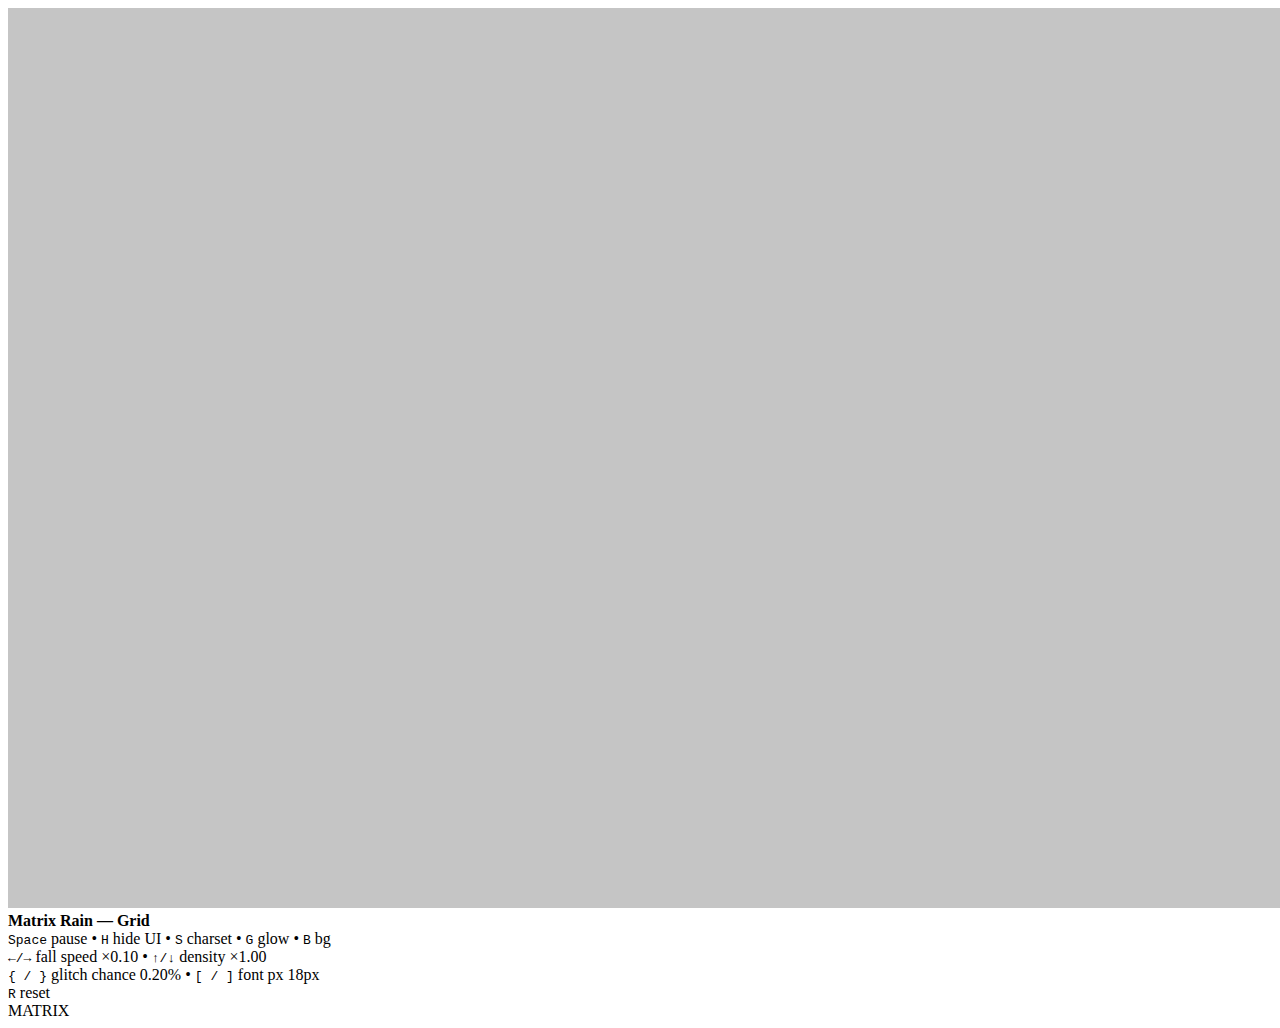
<file: index.html>
<!doctype html>
<html lang="en">
<head>
  <meta charset="utf-8" />
  <meta name="viewport" content="width=device-width, initial-scale=1" />
  <title>Matrix Digital Rain — Grid</title>
  <link rel="stylesheet" href="style.css" />
</head>
<body>
  <canvas id="matrix"></canvas>

  <div class="hud" id="hud">
    <div class="row"><strong>Matrix Rain — Grid</strong></div>
    <div class="row">
      <kbd>Space</kbd> pause • <kbd>H</kbd> hide UI •
      <kbd>S</kbd> charset • <kbd>G</kbd> glow • <kbd>B</kbd> bg
    </div>
    <div class="row">
      <kbd>←/→</kbd> fall speed <span class="val" id="vSpeed"></span> •
      <kbd>↑/↓</kbd> density <span class="val" id="vDensity"></span>
    </div>
    <div class="row">
      <kbd>{ / }</kbd> glitch chance <span class="val" id="vGlitch"></span> •
      <kbd>[ / ]</kbd> font px <span class="val" id="vFont"></span>
    </div>
    <div class="row"><kbd>R</kbd> reset</div>
  </div>
  <div class="brand" id="brand">MATRIX</div>
  
</body>
  <script src="script.js"></script>
</html>
</file>
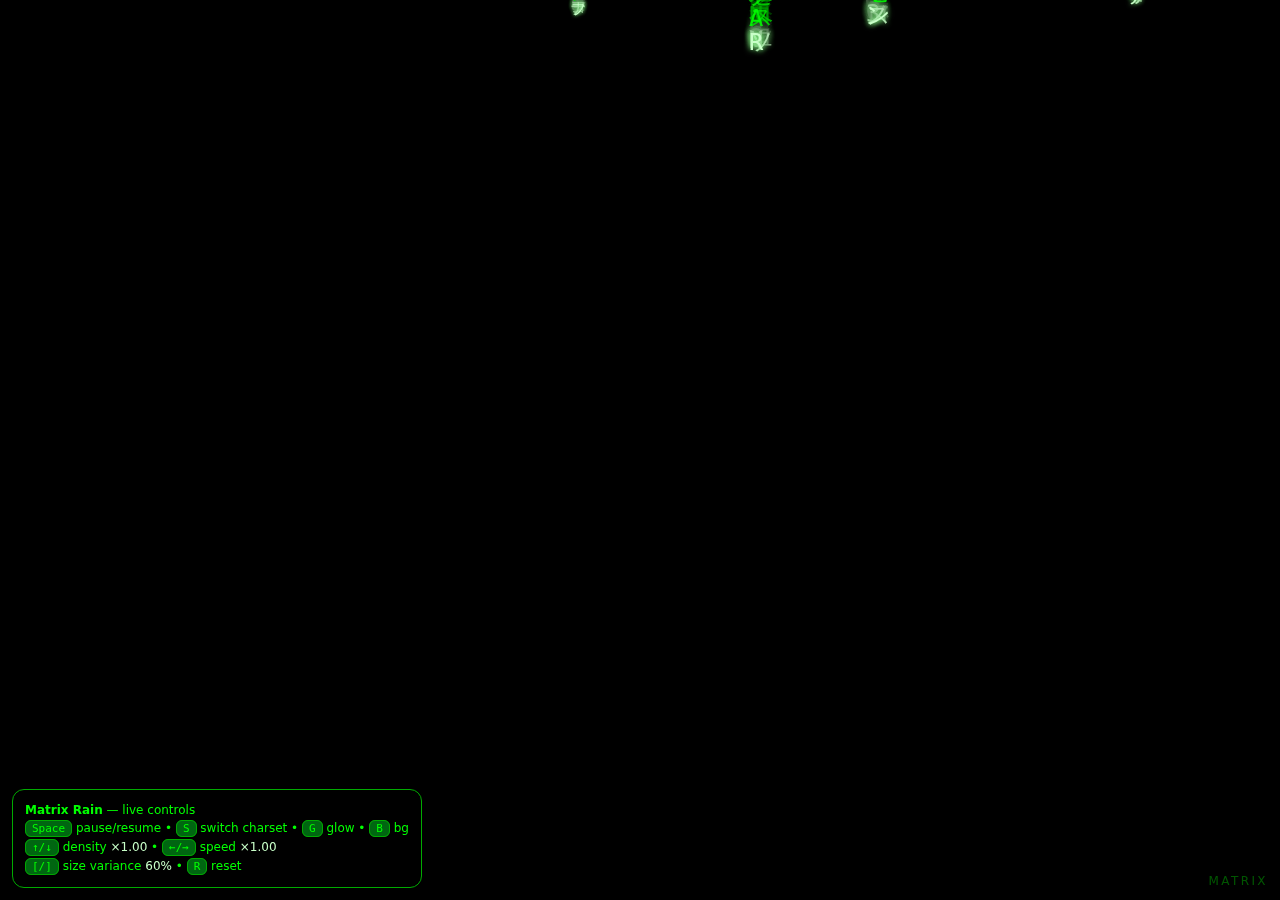
<file: Matrix Digital Rain.html>
<!doctype html>
<html lang="en">
<head>
  <meta charset="utf-8" />
  <meta name="viewport" content="width=device-width, initial-scale=1" />
  <title>Matrix Digital Rain</title>
  <style>
    :root{
      --bg:#000;
      --fg:#0f0;
      --lead:#c8ffc8;
    }
    html,body{height:100%;margin:0;background:var(--bg);color:var(--fg);font-family:system-ui, -apple-system, Segoe UI, Roboto, Ubuntu, Cantarell, 'Noto Sans', 'Hiragino Kaku Gothic ProN', 'Yu Gothic', 'Microsoft YaHei UI', Arial, sans-serif;}
    canvas{display:block;width:100vw;height:100vh;position:fixed;inset:0;}
    .hud{position:fixed;left:12px;bottom:12px;background:#0009;border:1px solid #0a0;padding:10px 12px;border-radius:12px;font-size:12px;line-height:1.35;backdrop-filter: blur(2px); user-select:none}
    .hud kbd{background:#061; border:1px solid #0a0; padding:1px 6px; border-radius:6px; font-family:ui-monospace, SFMono-Regular, Menlo, Consolas, monospace; font-size:11px}
    .hud .row{margin:2px 0}
    .hud .val{color:var(--lead)}
    .brand{position:fixed;right:12px;bottom:12px;color:#0a0;font-size:12px;opacity:.5;letter-spacing:.2em}
    .hidden{display:none}
  </style>
</head>
<body>
  <canvas id="matrix"></canvas>
  <div class="hud" id="hud">
    <div class="row"><strong>Matrix Rain</strong> — live controls</div>
    <div class="row"><kbd>Space</kbd> pause/resume • <kbd>S</kbd> switch charset • <kbd>G</kbd> glow • <kbd>B</kbd> bg </div>
    <div class="row"><kbd>↑/↓</kbd> density <span class="val" id="vDensity"></span> • <kbd>←/→</kbd> speed <span class="val" id="vSpeed"></span></div>
    <div class="row"><kbd>[/]</kbd> size variance <span class="val" id="vVar"></span> • <kbd>R</kbd> reset</div>
  </div>
  <div class="brand">MATRIX</div>

<script>
(() => {
  const canvas = document.getElementById('matrix');
  const ctx = canvas.getContext('2d');

  // --- Character sets (inspired by the films) ---
  const SETS = [
    // Canon: latin + numerals + katakana
    "アイウエオカキクケコサシスセソタチツテトナニヌネノハヒフヘホマミムメモヤユヨラリルレロワン0123456789ABCDEFGHIJKLMNOPQRSTUVWXYZ",
    // Dense symbols
    "ｱｲｳｴｵｶｷｸｹｺｻｼｽｾｿﾀﾁﾂﾃﾄﾅﾆﾇﾈﾉﾊﾋﾌﾍﾎﾏﾐﾑﾒﾓﾔﾕﾖﾗﾘﾙﾚﾛﾜﾝ0123456789@#$%&*+=-ABCDEFGHIJKLMNOPQRSTUVWXYZ",
    // Minimal numeric
    "0123456789",
  ];

  // --- Configurable parameters ---
  const config = {
    charsetIndex: 0,
    baseFont: 18,          // base font size in px
    sizeVariance: 0.6,     // 0..1 variance across columns
    speed: 1.0,            // global speed multiplier
    density: 1.0,          // columns density (1.0 = base)
    glow: true,            // neon glow
    bgMode: 0,             // 0 black, 1 very dark gradient, 2 desaturated scanline
    paused: false,
  };

  // HUD bindings
  const vDensity = document.getElementById('vDensity');
  const vSpeed = document.getElementById('vSpeed');
  const vVar = document.getElementById('vVar');
  const hud = document.getElementById('hud');
  const updateHUD = () => {
    vDensity.textContent = `×${config.density.toFixed(2)}`;
    vSpeed.textContent = `×${config.speed.toFixed(2)}`;
    vVar.textContent = `${Math.round(config.sizeVariance*100)}%`;
  };

  // --- Handle high DPI and resizing ---
  const state = {
    w: 0,
    h: 0,
    dpr: Math.max(1, Math.min(2, window.devicePixelRatio || 1)),
    columns: [],
  };

  function resize(){
    const { innerWidth: cssW, innerHeight: cssH } = window;
    state.w = Math.floor(cssW * state.dpr);
    state.h = Math.floor(cssH * state.dpr);
    canvas.width = state.w;
    canvas.height = state.h;
    canvas.style.width = cssW + 'px';
    canvas.style.height = cssH + 'px';
    spawnColumns();
  }
  window.addEventListener('resize', resize);

  // --- Column / Stream model ---
  function rand(min, max){ return Math.random()*(max-min)+min; }
  function choice(arr){ return arr[(Math.random()*arr.length)|0]; }

  function spawnColumns(){
    const charset = SETS[config.charsetIndex];
    const base = config.baseFont * state.dpr; // scale font for DPR
    const minSize = Math.max(10, base * (1 - config.sizeVariance));
    const maxSize = base * (1 + config.sizeVariance);

    // Desired column width roughly equals font size.
    // Compute number of columns from an average font size.
    const avgSize = (minSize + maxSize) / 2;
    const colWidth = avgSize;
    const idealCols = Math.floor(state.w / colWidth * config.density);

    state.columns = new Array(Math.max(1, idealCols)).fill(0).map((_, i) => {
      const fontSize = rand(minSize, maxSize);
      const x = Math.floor((i + Math.random()*0.2) * (state.w / idealCols));
      const speed = rand(0.6, 1.6) * fontSize * 0.035; // speed scales with size
      return {
        x,
        y: rand(-state.h, 0),
        fontSize,
        step: Math.max(12, Math.floor(rand(12, 28))), // how many chars visible in the tail
        velocity: speed,
        trail: [],
        charset,
      };
    });
  }

  // --- Drawing ---
  function drawBackground(){
    if(config.bgMode === 0){
      // subtle motion blur fade
      ctx.fillStyle = 'rgba(0,0,0,0.12)';
      ctx.fillRect(0,0,state.w,state.h);
    } else if(config.bgMode === 1){
      const g = ctx.createLinearGradient(0,0,0,state.h);
      g.addColorStop(0,'rgba(0,10,0,0.3)');
      g.addColorStop(1,'rgba(0,0,0,0.6)');
      ctx.fillStyle = g;
      ctx.fillRect(0,0,state.w,state.h);
    } else {
      // scanline fade
      ctx.fillStyle = 'rgba(0,0,0,0.18)';
      ctx.fillRect(0,0,state.w,state.h);
      ctx.globalCompositeOperation = 'overlay';
      ctx.fillStyle = 'rgba(0,16,0,0.15)';
      for(let y=0; y<state.h; y+=2){
        ctx.fillRect(0,y,state.w,1);
      }
      ctx.globalCompositeOperation = 'source-over';
    }
  }

  function tick(ts){
    if(!prev) prev = ts;
    const dt = Math.min(32, ts - prev); // cap delta
    prev = ts;

    drawBackground();

    ctx.textBaseline = 'top';

    for(const col of state.columns){
      // Update stream
      col.y += col.velocity * config.speed;
      if(col.y - col.step*col.fontSize > state.h){
        // recycle to the top with new params
        col.y = rand(-state.h*0.5, 0);
        col.fontSize = col.fontSize * rand(0.85,1.15);
        col.velocity = Math.max(0.2, col.velocity * rand(0.8,1.25));
      }

      // Draw the trail
      const x = col.x | 0;
      const count = col.step;
      // Leading character (bright)
      ctx.font = `${col.fontSize}px monospace`;
      for(let i=0;i<count;i++){
        const y = (col.y - i*col.fontSize) | 0;
        if(y < -col.fontSize || y > state.h) continue;
        const ch = col.charset.charAt((Math.random()*col.charset.length)|0);
        if(i===0){
          ctx.fillStyle = config.glow ? '#c8ffc8' : '#aaffaa';
          if(config.glow){
            ctx.shadowColor = '#8f8';
            ctx.shadowBlur = Math.max(4, col.fontSize*0.25);
          }
          ctx.fillText(ch, x, y);
          if(config.glow){ ctx.shadowBlur = 0; }
        } else {
          // fade the tail
          const alpha = Math.max(0, 1 - i/(count+2));
          ctx.fillStyle = `rgba(0,255,0,${alpha*0.9})`;
          ctx.fillText(ch, x, y);
        }
      }
    }

    if(!config.paused){
      requestAnimationFrame(tick);
    } else {
      // draw a subtle paused overlay
      ctx.fillStyle = 'rgba(0,0,0,0.25)';
      ctx.fillRect(0,0,state.w,state.h);
      ctx.fillStyle = '#0f0';
      ctx.font = `${16*state.dpr}px ui-monospace, SFMono-Regular, Menlo, Consolas, monospace`;
      ctx.fillText('⏸ Paused', 10*state.dpr, 10*state.dpr);
    }
  }

  let prev = 0;

  function start(){
    resize();
    // paint solid background once so first frame has no ghosting
    ctx.fillStyle = 'black';
    ctx.fillRect(0,0,state.w,state.h);
    updateHUD();
    requestAnimationFrame(tick);
  }

  // --- Keyboard controls ---
  window.addEventListener('keydown', (e) => {
    switch(e.key){
      case ' ': // pause
        config.paused = !config.paused;
        if(!config.paused){ prev = 0; requestAnimationFrame(tick); }
        e.preventDefault();
        break;
      case 's': case 'S':
        config.charsetIndex = (config.charsetIndex + 1) % SETS.length;
        for(const c of state.columns) c.charset = SETS[config.charsetIndex];
        break;
      case 'g': case 'G':
        config.glow = !config.glow; break;
      case 'b': case 'B':
        config.bgMode = (config.bgMode + 1) % 3; break;
      case 'ArrowUp':
        config.density = Math.min(2.5, +(config.density + 0.05).toFixed(2));
        spawnColumns(); updateHUD(); break;
      case 'ArrowDown':
        config.density = Math.max(0.25, +(config.density - 0.05).toFixed(2));
        spawnColumns(); updateHUD(); break;
      case 'ArrowRight':
        config.speed = Math.min(3.0, +(config.speed + 0.05).toFixed(2));
        updateHUD(); break;
      case 'ArrowLeft':
        config.speed = Math.max(0.1, +(config.speed - 0.05).toFixed(2));
        updateHUD(); break;
      case '[':
        config.sizeVariance = Math.max(0.0, +(config.sizeVariance - 0.05).toFixed(2));
        spawnColumns(); updateHUD(); break;
      case ']':
        config.sizeVariance = Math.min(1.0, +(config.sizeVariance + 0.05).toFixed(2));
        spawnColumns(); updateHUD(); break;
      case 'r': case 'R':
        Object.assign(config, { baseFont:18, sizeVariance:0.6, speed:1.0, density:1.0, glow:true, bgMode:0 });
        spawnColumns(); updateHUD(); break;
    }
  }, {passive:false});

  // --- Visibility handling (pause when tab hidden) ---
  document.addEventListener('visibilitychange', () => {
    if(document.hidden){
      config.paused = true;
    } else {
      config.paused = false; prev = 0; requestAnimationFrame(tick);
    }
  });

  start();
})();
</script>
</body>
</html>
</file>
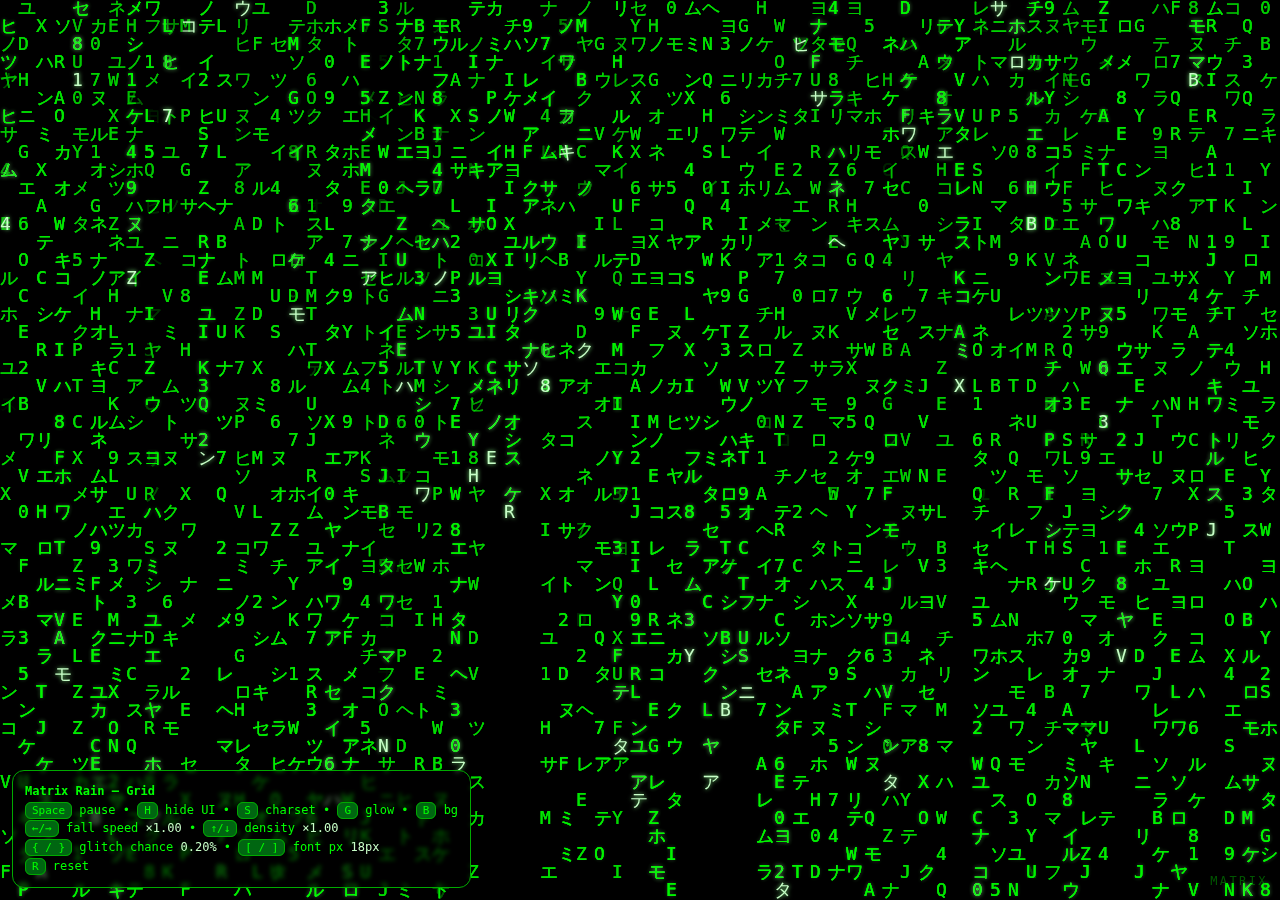
<file: rain.html>
<!doctype html>
<html lang="en">
<head>
  <meta charset="utf-8" />
  <meta name="viewport" content="width=device-width, initial-scale=1" />
  <title>Matrix Digital Rain — Grid</title>
  <style>
    :root{
      --bg:#000;
      --fg:#0f0;
      --lead:#c8ffc8;
    }
    html,body{height:100%;margin:0;background:var(--bg);color:var(--fg);
      font-family:ui-monospace, SFMono-Regular, Menlo, Consolas, monospace;}
    canvas{display:block;position:fixed;inset:0;width:100vw;height:100vh}
    .hud{position:fixed;left:12px;bottom:12px;background:#0009;border:1px solid #0a0;
      padding:10px 12px;border-radius:12px;font-size:12px;line-height:1.35;backdrop-filter: blur(2px); user-select:none}
    .hud kbd{background:#061;border:1px solid #0a0;padding:1px 6px;border-radius:6px;font-size:11px}
    .hud .row{margin:2px 0}
    .hud .val{color:var(--lead)}
    .brand{position:fixed;right:12px;bottom:12px;color:#0a0;font-size:12px;opacity:.5;letter-spacing:.2em}
    .hidden{display:none !important}
  </style>
</head>
<body>
  <canvas id="matrix"></canvas>

  <div class="hud" id="hud">
    <div class="row"><strong>Matrix Rain — Grid</strong></div>
    <div class="row">
      <kbd>Space</kbd> pause • <kbd>H</kbd> hide UI •
      <kbd>S</kbd> charset • <kbd>G</kbd> glow • <kbd>B</kbd> bg
    </div>
    <div class="row">
      <kbd>←/→</kbd> fall speed <span class="val" id="vSpeed"></span> •
      <kbd>↑/↓</kbd> density <span class="val" id="vDensity"></span>
    </div>
    <div class="row">
      <kbd>{ / }</kbd> glitch chance <span class="val" id="vGlitch"></span> •
      <kbd>[ / ]</kbd> font px <span class="val" id="vFont"></span>
    </div>
    <div class="row"><kbd>R</kbd> reset</div>
  </div>

  <div class="brand" id="brand">MATRIX</div>

<script>
(() => {
  const canvas = document.getElementById('matrix');
  const ctx = canvas.getContext('2d');

  // --- Character sets ---
  const SETS = [
    // Canon (default): katakana + numerals + latin
    "アイウエオカキクケコサシスセソタチツテトナニヌネノハヒフヘホマミムメモヤユヨラリルレロワン0123456789ABCDEFGHIJKLMNOPQRSTUVWXYZ",
    // Fantasy: runes + astro + numerals
    "ᚠᚢᚦᚨᚱᚲᚷᚺᚾᛁᛃᛇᛈᛉᛋᛏᛒᛖᛗᛚᛝᛟᛞ♄☉☽☿♃♀♂⚕⚡♈♉♊♋♌♍♎♏♐♑♒♓0123456789",
    // Modern: symbols/currencies/tech + latin
    "@#$€¥£¢§†±≈≠√∆∑∏πµΩ∫∞∇∂←↑→↓↔↕⇌≡☑☒™©®0123456789ABCDEFGHIJKLMNOPQRSTUVWXYZ"
  ];

  // --- Config (grid-based) ---
  const config = {
    charsetIndex: 0,
    fontPx: 18,          // cell size (px)
    speed: 1.0,          // fall speed multiplier (cells/sec scaled)
    density: 1.0,        // 0..1 fraction of active columns
    glow: true,          // lead neon
    bgMode: 0,           // 0:fade, 1:gradient, 2:scanline
    paused: false,
    fadeMs: 500,         // time constant for fade (bigger = slower fade)
    glitchChance: 0.002  // per-frame chance for a cell to randomize (rare)
  };

  // HUD bindings
  const vSpeed  = document.getElementById('vSpeed');
  const vDensity= document.getElementById('vDensity');
  const vGlitch = document.getElementById('vGlitch');
  const vFont   = document.getElementById('vFont');
  const hud     = document.getElementById('hud');
  const brandEl = document.getElementById('brand');
  const updateHUD = () => {
    vSpeed.textContent   = `×${config.speed.toFixed(2)}`;
    vDensity.textContent = `×${config.density.toFixed(2)}`;
    vGlitch.textContent  = `${(config.glitchChance*100).toFixed(2)}%`;
    vFont.textContent    = `${config.fontPx}px`;
  };

  // --- State ---
  const state = {
    w: 0, h: 0, dpr: Math.max(1, Math.min(2, window.devicePixelRatio || 1)),
    cols: 0, rows: 0,
    cellW: 0, cellH: 0,
    charset: SETS[0],
    // Grid buffers
    chars: [], // rows x cols (string 1-char)
    alpha: [], // rows x cols (0..1)
    // Column heads
    heads: [], // one per active column: {col, yRowFloat, speedCellsPerMs}
    activeCols: [] // boolean per col whether has a stream
  };

  function resize(){
    const cssW = window.innerWidth;
    const cssH = window.innerHeight;
    state.w = Math.floor(cssW * state.dpr);
    state.h = Math.floor(cssH * state.dpr);
    canvas.width = state.w;
    canvas.height = state.h;
    canvas.style.width = cssW + 'px';
    canvas.style.height = cssH + 'px';

    // recompute grid
    const cell = Math.max(8, Math.floor(config.fontPx * state.dpr));
    state.cellW = cell;
    state.cellH = cell;
    state.cols = Math.max(1, Math.floor(state.w / state.cellW));
    state.rows = Math.max(1, Math.floor(state.h / state.cellH));

    // reinit buffers
    state.chars = new Array(state.rows);
    state.alpha = new Array(state.rows);
    for(let r=0; r<state.rows; r++){
      state.chars[r] = new Array(state.cols).fill('');
      state.alpha[r] = new Array(state.cols).fill(0);
    }

    spawnHeads();
  }

  function rand(min,max){ return Math.random()*(max-min)+min; }
  function pickChar(){ return state.charset.charAt((Math.random()*state.charset.length)|0); }

  function spawnHeads(){
    state.charset = SETS[config.charsetIndex];
    const total = state.cols;
    const want = Math.max(1, Math.floor(total * config.density));
    state.activeCols = new Array(state.cols).fill(false);

    // randomly activate desired number of columns
    const indices = [...Array(state.cols).keys()];
    for(let i=indices.length-1;i>0;i--){
      const j = (Math.random()*(i+1))|0;
      [indices[i],indices[j]] = [indices[j],indices[i]];
    }
    for(let i=0;i<want;i++) state.activeCols[indices[i]] = true;

    state.heads = [];
    for(let c=0;c<state.cols;c++){
      if(!state.activeCols[c]) continue;
      // speed in cells per ms (base ~ 0.08..0.16 cells/ms) scaled by config.speed
      const base = rand(0.08, 0.16);
      state.heads.push({
        col: c,
        yRow: rand(-state.rows, 0), // start above view
        speed: base
      });
    }
  }

  // --- Background pass ---
  function drawBackground(){
    if(config.bgMode === 0){
      // motion blur fade
      ctx.fillStyle = 'rgba(0,0,0,0.12)';
      ctx.fillRect(0,0,state.w,state.h);
    } else if(config.bgMode === 1){
      const g = ctx.createLinearGradient(0,0,0,state.h);
      g.addColorStop(0,'rgba(0,10,0,0.3)');
      g.addColorStop(1,'rgba(0,0,0,0.6)');
      ctx.fillStyle = g;
      ctx.fillRect(0,0,state.w,state.h);
    } else {
      // scanline fade
      ctx.fillStyle = 'rgba(0,0,0,0.18)';
      ctx.fillRect(0,0,state.w,state.h);
      ctx.globalCompositeOperation = 'overlay';
      ctx.fillStyle = 'rgba(0,16,0,0.15)';
      for(let y=0; y<state.h; y+=2) ctx.fillRect(0,y,state.w,1);
      ctx.globalCompositeOperation = 'source-over';
    }
  }

  // --- Render entire grid ---
  function renderGrid(leadPositions){
    ctx.textBaseline = 'top';
    ctx.textAlign = 'left';
    ctx.font = `${state.cellH}px monospace`;

    for(let r=0;r<state.rows;r++){
      const y = r * state.cellH;
      for(let c=0;c<state.cols;c++){
        const a = state.alpha[r][c];
        if(a <= 0) continue;
        const x = c * state.cellW;
        const ch = state.chars[r][c] || ' ';
        // lead cell has its own bright style; others fade by alpha
        if(leadPositions && leadPositions[r] && leadPositions[r].has(c)){
          ctx.fillStyle = '#c8ffc8';
          if(config.glow){
            ctx.shadowColor = '#8f8';
            ctx.shadowBlur = Math.max(4, state.cellH*0.25);
          }
          ctx.fillText(ch, x, y);
          if(config.glow) ctx.shadowBlur = 0;
        } else {
          ctx.fillStyle = `rgba(0,255,0,${Math.max(0, Math.min(1,a))})`;
          ctx.fillText(ch, x, y);
        }
      }
    }
  }

  let prev = 0;
  function tick(ts){
    if(!prev) prev = ts;
    const dt = Math.min(50, ts - prev); // cap delta a bit
    prev = ts;

    // fade factor (exponential): alpha *= exp(-dt / fadeMs)
    const decay = Math.exp(-dt / config.fadeMs);

    // advance heads and write new chars
    const leadMap = {}; // row -> Set(cols) for bright leads
    for(const h of state.heads){
      h.yRow += h.speed * config.speed * dt; // move in rows
      // when passing into next row, write a new char there
      const row = Math.floor(h.yRow);
      if(row >= 0 && row < state.rows){
        // head is at (row, h.col)
        state.chars[row][h.col] = pickChar();
        state.alpha[row][h.col] = 1.0; // fresh, full bright (non-lead gets green w/ alpha; lead map makes it bright)
        if(!leadMap[row]) leadMap[row] = new Set();
        leadMap[row].add(h.col);
      }
      // recycle when fully below
      if(h.yRow > state.rows + 8){
        h.yRow = rand(-state.rows*0.5, 0);
        h.speed *= rand(0.85, 1.20);
      }
    }

    // apply fade & rare glitches
    for(let r=0;r<state.rows;r++){
      for(let c=0;c<state.cols;c++){
        // skip fresh leads (drawn bright); we still decay the stored alpha for consistency
        state.alpha[r][c] *= decay;

        // Rare shift/glitch: only when visible and not just written as a lead
        if(state.alpha[r][c] > 0.05 && Math.random() < config.glitchChance){
          state.chars[r][c] = pickChar();
        }
      }
    }

    // draw
    drawBackground();
    renderGrid(leadMap);

    if(!config.paused){
      requestAnimationFrame(tick);
    } else {
      ctx.fillStyle = 'rgba(0,0,0,0.25)';
      ctx.fillRect(0,0,state.w,state.h);
      ctx.fillStyle = '#0f0';
      ctx.font = `${16*state.dpr}px ui-monospace, SFMono-Regular, Menlo, Consolas, monospace`;
      ctx.fillText('⏸ Paused', 10*state.dpr, 10*state.dpr);
    }
  }

  function start(){
    resize();
    // paint solid bg once
    ctx.fillStyle = 'black';
    ctx.fillRect(0,0,state.w,state.h);
    updateHUD();
    requestAnimationFrame(tick);
  }

  // --- Keyboard controls ---
  window.addEventListener('keydown', (e) => {
    if(e.key === 'h' || e.key === 'H'){
      hud.classList.toggle('hidden');
      brandEl.classList.toggle('hidden');
      return;
    }
    switch(e.key){
      case ' ': // pause
        config.paused = !config.paused;
        if(!config.paused){ prev = 0; requestAnimationFrame(tick); }
        e.preventDefault(); break;

      case 's': case 'S': // switch charset
        config.charsetIndex = (config.charsetIndex + 1) % SETS.length;
        state.charset = SETS[config.charsetIndex];
        break;

      case 'g': case 'G': // glow
        config.glow = !config.glow; break;

      case 'b': case 'B': // bg
        config.bgMode = (config.bgMode + 1) % 3; break;

      case 'ArrowRight': // faster
        config.speed = Math.min(3.0, +(config.speed + 0.05).toFixed(2)); updateHUD(); break;
      case 'ArrowLeft':  // slower
        config.speed = Math.max(0.1, +(config.speed - 0.05).toFixed(2)); updateHUD(); break;

      case 'ArrowUp':   // more columns
        config.density = Math.min(1.0, +(config.density + 0.05).toFixed(2)); spawnHeads(); updateHUD(); break;
      case 'ArrowDown': // fewer columns
        config.density = Math.max(0.1, +(config.density - 0.05).toFixed(2)); spawnHeads(); updateHUD(); break;

      case '{': // rarer glitches
        config.glitchChance = Math.max(0.0001, +(config.glitchChance - 0.0005).toFixed(4)); updateHUD(); break;
      case '}': // more glitches
        config.glitchChance = Math.min(0.02, +(config.glitchChance + 0.0005).toFixed(4)); updateHUD(); break;

      case '[': // smaller font (more grid cells)
        config.fontPx = Math.max(10, config.fontPx - 1); resize(); updateHUD(); break;
      case ']': // larger font
        config.fontPx = Math.min(48, config.fontPx + 1); resize(); updateHUD(); break;

      case 'r': case 'R': // reset defaults
        Object.assign(config, { charsetIndex:0, fontPx:18, speed:1.0, density:1.0, glow:true, bgMode:0, paused:false, fadeMs:900, glitchChance:0.002 });
        resize(); updateHUD(); break;
    }
  }, {passive:false});

  window.addEventListener('resize', resize);

  document.addEventListener('visibilitychange', () => {
    if(document.hidden){ config.paused = true; }
    else { config.paused = false; prev = 0; requestAnimationFrame(tick); }
  });

  start();
})();
</script>
</body>
</html>
</file>
<file: style.css>

</file>
